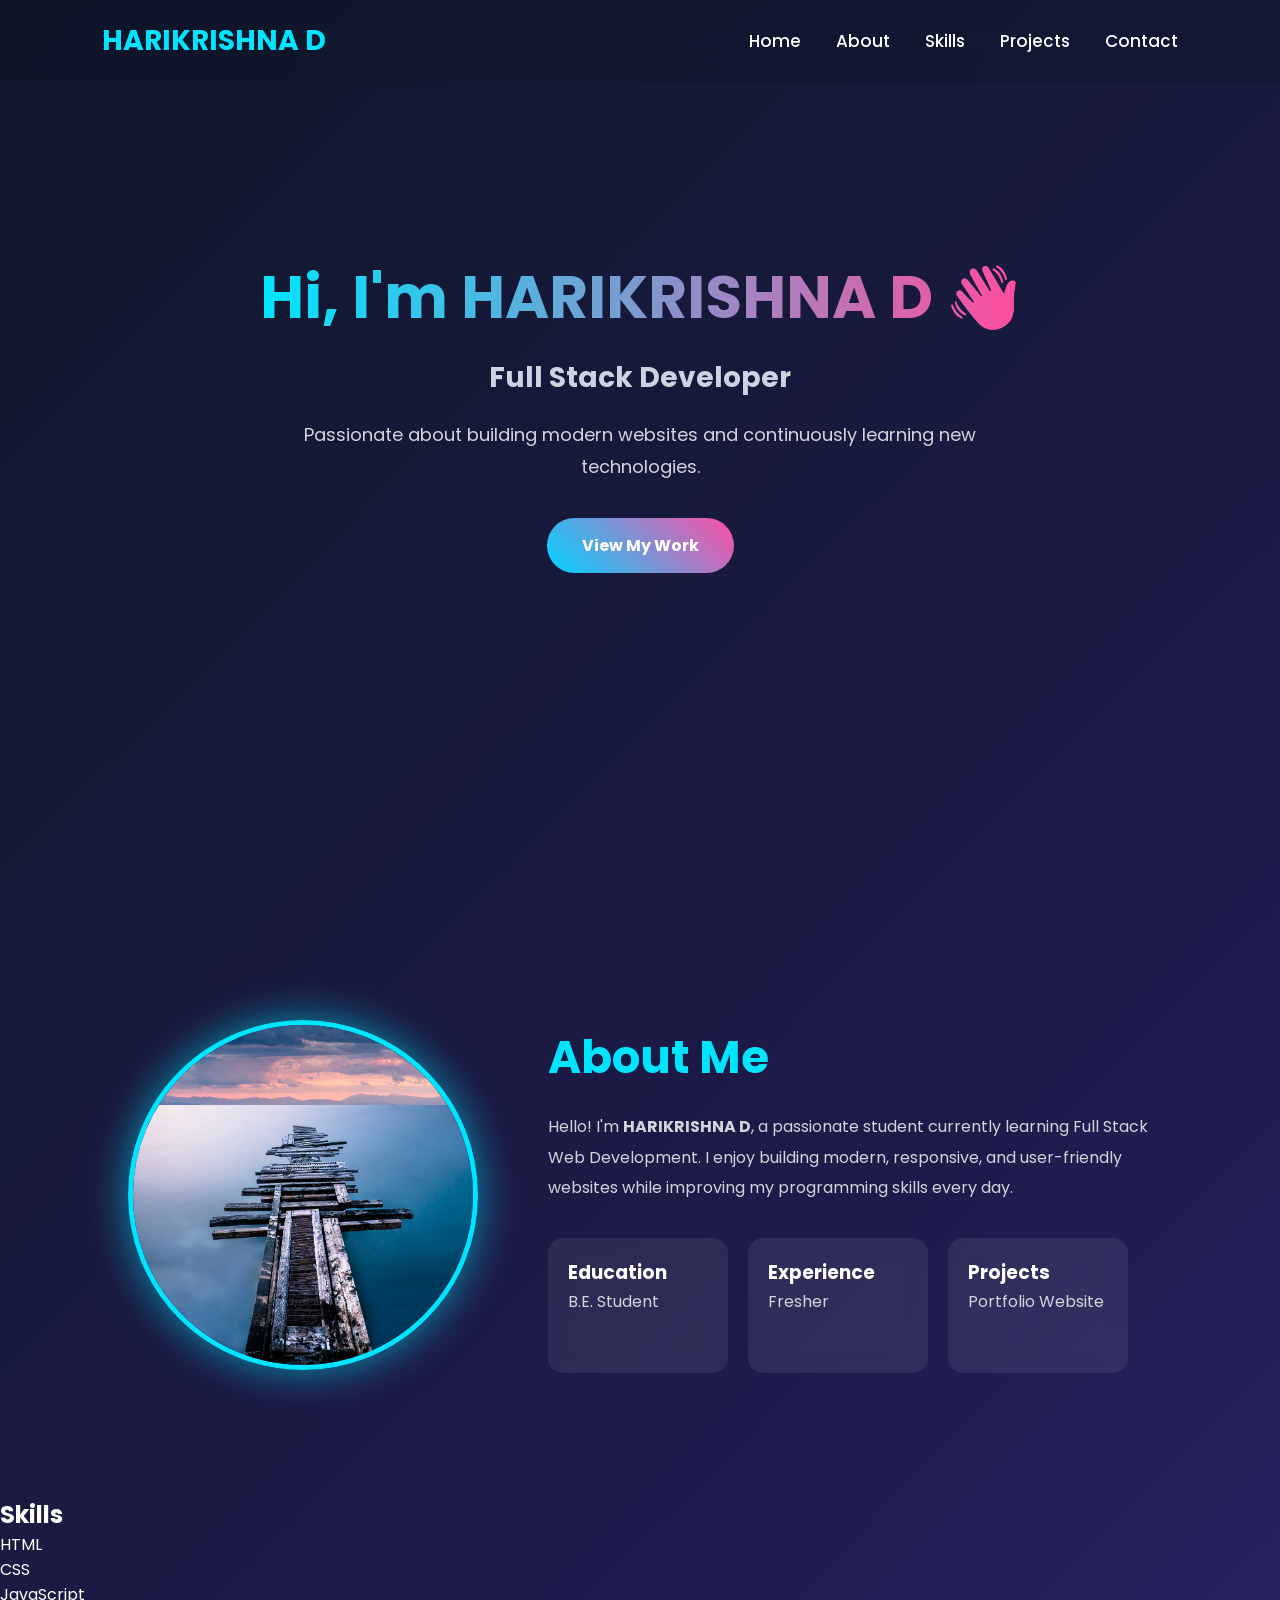
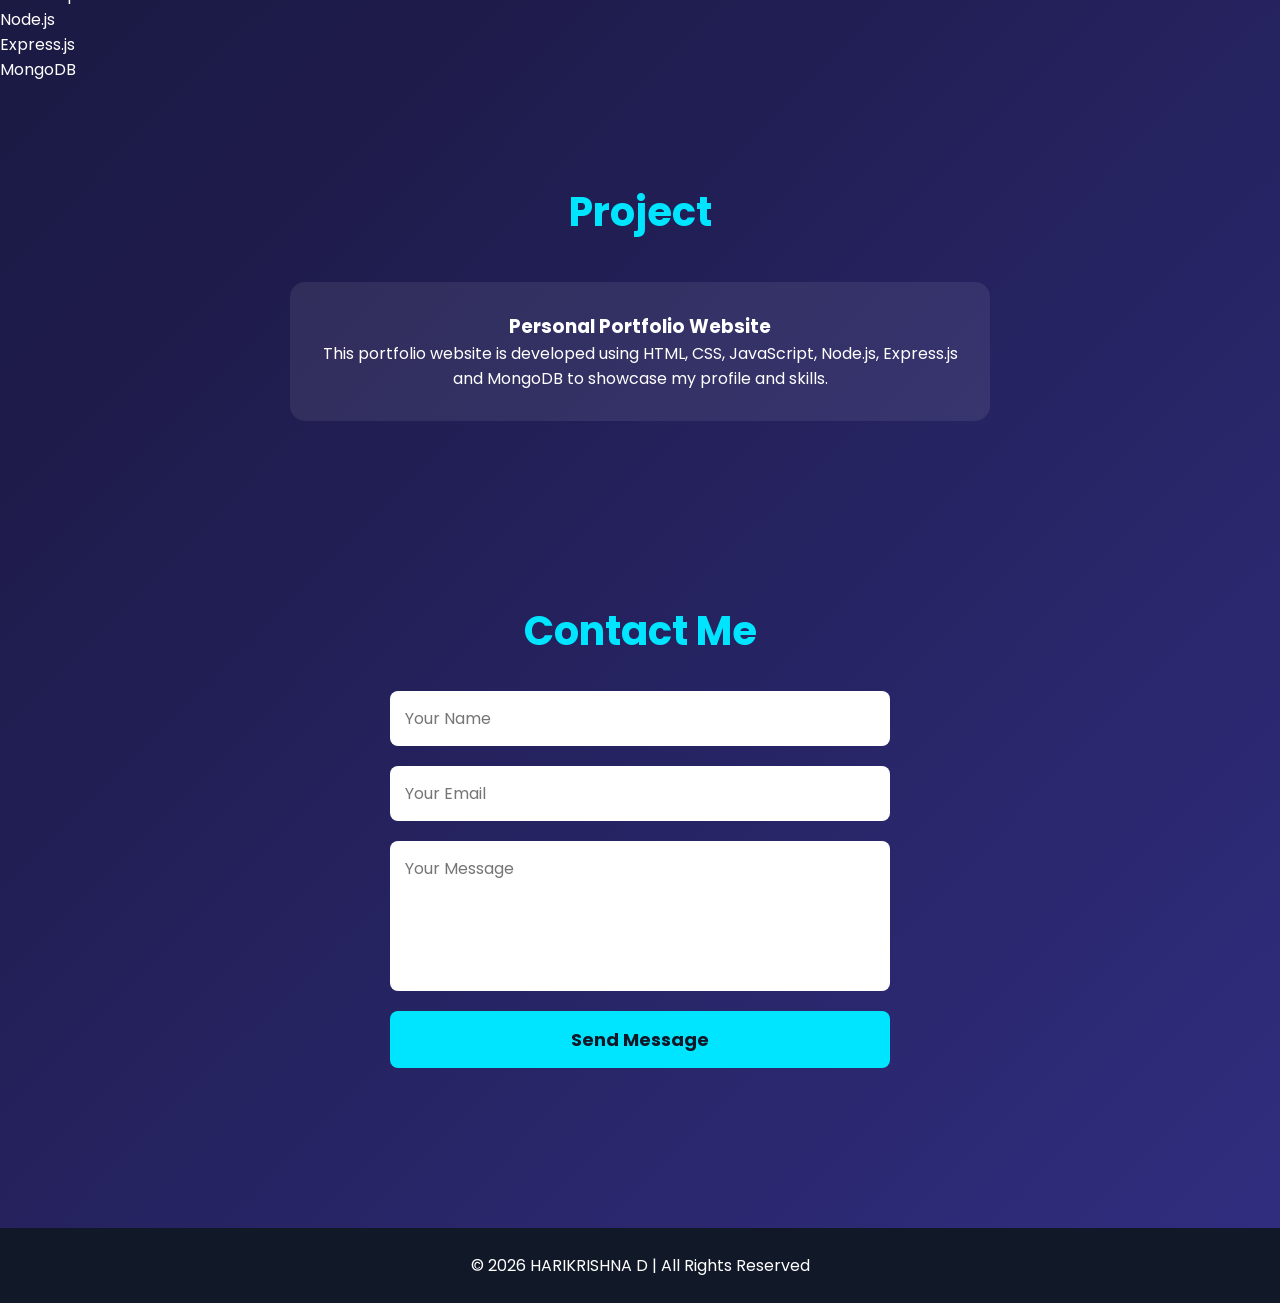
<file: client/index.html>
<!DOCTYPE html>
<html lang="en">

<head>
    <meta charset="UTF-8">
    <meta name="viewport" content="width=device-width, initial-scale=1.0">
    <title>HARIKRISHNA D | Portfolio</title>

    <link rel="stylesheet" href="style.css">
</head>

<body>
    <header class="hero" id="home">

    <nav>
        <h2 class="logo">HARIKRISHNA D</h2>

        <ul>
            <li><a href="#home">Home</a></li>
            <li><a href="#about">About</a></li>
            <li><a href="#skills">Skills</a></li>
            <li><a href="#projects">Projects</a></li>
            <li><a href="#contact">Contact</a></li>
        </ul>
    </nav>

    <div class="hero-content">

        <h1>Hi, I'm HARIKRISHNA D 👋</h1>

        <h3>Full Stack Developer </h3>

        <p>
            Passionate about building modern websites and continuously learning new technologies.
        </p>

        <a href="#projects" class="btn">View My Work</a>

    </div>

</header>
<section class="about" id="about">

    <div class="about-image">
        <img src="images/profile.jpg" alt="Profile Photo">
    </div>

    <div class="about-content">

        <h2>About Me</h2>

        <p>
            Hello! I'm <strong>HARIKRISHNA D</strong>, a passionate student currently learning
            Full Stack Web Development. I enjoy building modern, responsive, and user-friendly
            websites while improving my programming skills every day.
        </p>

        <div class="about-info">

            <div class="info-box">
                <h3>Education</h3>
                <p>B.E. Student</p>
            </div>

            <div class="info-box">
                <h3>Experience</h3>
                <p>Fresher</p>
            </div>

            <div class="info-box">
                <h3>Projects</h3>
                <p>Portfolio Website</p>
            </div>

        </div>

    </div>

</section>
<section class="skills" id="skills">

    <h2>Skills</h2>

    <div class="skills-container">
        <div class="skill-box">HTML</div>
        <div class="skill-box">CSS</div>
        <div class="skill-box">JavaScript</div>
        <div class="skill-box">Node.js</div>
        <div class="skill-box">Express.js</div>
        <div class="skill-box">MongoDB</div>
    </div>

</section>
<section class="projects" id="projects">

    <h2>Project</h2>

    <div class="project-card">

        <h3>Personal Portfolio Website</h3>

        <p>
            This portfolio website is developed using HTML, CSS, JavaScript,
            Node.js, Express.js and MongoDB to showcase my profile and skills.
        </p>

    </div>

</section>
<section class="contact" id="contact">
    <h2>Contact Me</h2>

    <form id="contactForm">

        <input
            type="text"
            id="name"
            placeholder="Your Name"
            required
        >

        <input
            type="email"
            id="email"
            placeholder="Your Email"
            required
        >

        <textarea
            id="message"
            placeholder="Your Message"
            required
        ></textarea>

        <button type="submit">
            Send Message
        </button>

    </form>
</section>
<footer>

    <p>© 2026 HARIKRISHNA D | All Rights Reserved</p>

</footer>
</body>

<script src="script.js"></script>

</html>
</file>
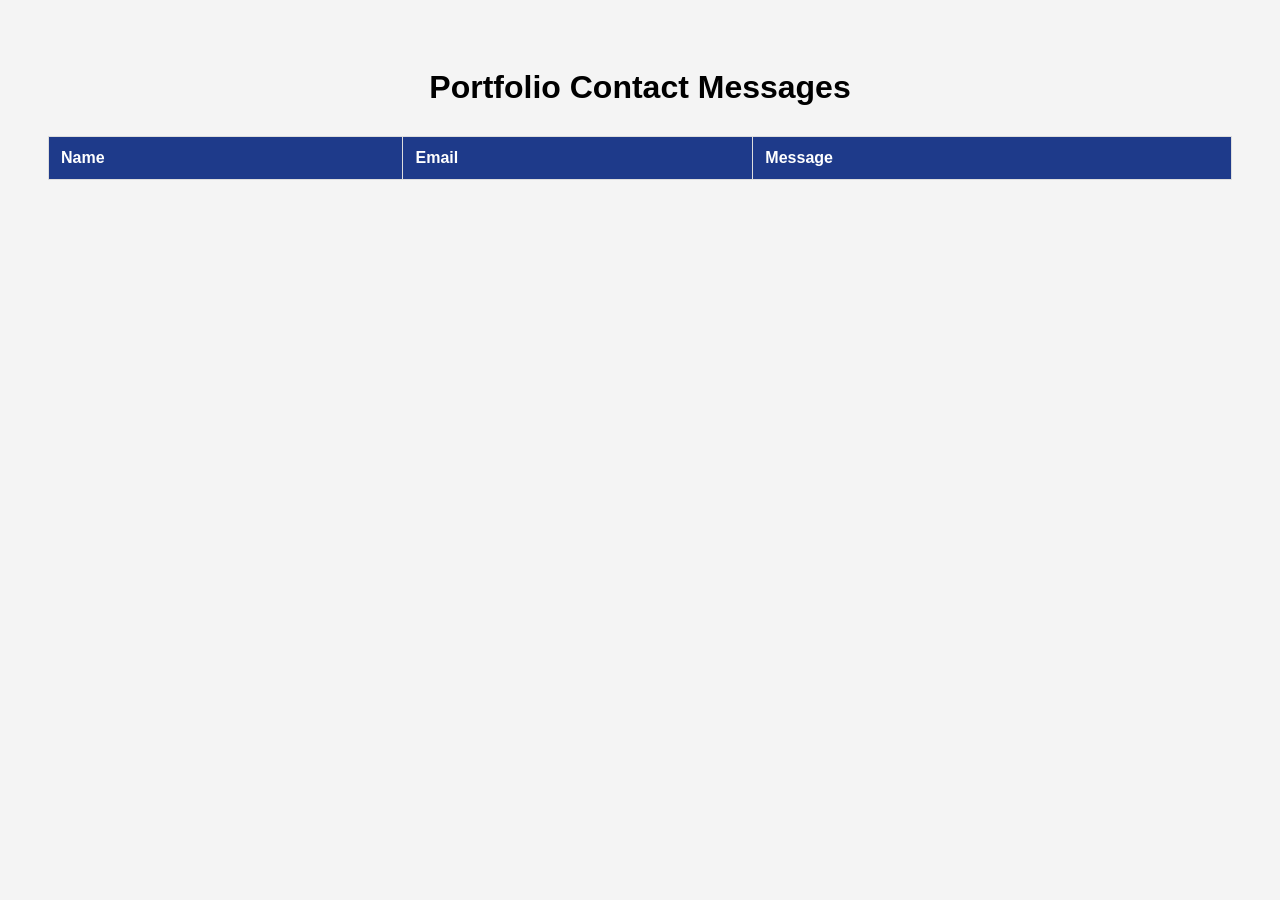
<file: client/admin.html>
<!DOCTYPE html>
<html lang="en">
<head>
    <meta charset="UTF-8">
    <meta name="viewport" content="width=device-width, initial-scale=1.0">
    <title>Admin Panel</title>

    <link rel="stylesheet" href="admin.css">
</head>
<body>

    <h1>Portfolio Contact Messages</h1>

    <table>
        <thead>
            <tr>
                <th>Name</th>
                <th>Email</th>
                <th>Message</th>
            </tr>
        </thead>

        <tbody id="messageTable">

        </tbody>
    </table>

    <script src="admin.js"></script>

</body>
</html>
</file>
<file: client/style.css>
/* Google Font */
@import url('https://fonts.googleapis.com/css2?family=Poppins:wght@300;400;600;700&display=swap');

/* Reset */
*{
    margin:0;
    padding:0;
    box-sizing:border-box;
    font-family:'Poppins',sans-serif;
}

body{
    background:linear-gradient(135deg,#0f172a,#1e1b4b,#312e81);
    color:white;
    min-height:100vh;
}
.hero{
    min-height:100vh;
    padding:30px 8%;
}
nav{
    position:fixed;
    top:0;
    left:0;
    width:100%;
    padding:20px 8%;
    display:flex;
    justify-content:space-between;
    align-items:center;
    background:rgba(15,23,42,0.5);
    backdrop-filter:blur(15px);
    z-index:1000;
}

nav ul{
    display:flex;
    list-style:none;
    gap:35px;
}

nav a{
    text-decoration:none;
    color:white;
    font-weight:500;
}
.hero-content{
    display:flex;
    flex-direction:column;
    justify-content:center;
    align-items:center;
    text-align:center;
    height:85vh;
}

.hero-content h1{
    font-size:60px;
    margin-bottom:15px;
    background:linear-gradient(90deg,#00E5FF,#FF4D9D);
    -webkit-background-clip:text;
    -webkit-text-fill-color:transparent;
}

.hero-content h3{
    font-size:28px;
    margin-bottom:20px;
    color:#cbd5e1;
}

.hero-content p{
    width:700px;
    max-width:90%;
    font-size:18px;
    line-height:1.8;
    color:#d1d5db;
    margin-bottom:35px;
}

.hero-content button{
    padding:15px 35px;
    border:none;
    border-radius:50px;
    background:linear-gradient(90deg,#00E5FF,#8B5CF6,#FF4D9D);
    color:white;
    font-size:18px;
    font-weight:bold;
    cursor:pointer;
    transition:0.4s;
}

.hero-content button:hover{
    transform:translateY(-5px);
    box-shadow:0 0 30px #8B5CF6;
}


.logo{
    font-size:28px;
    font-weight:700;
    color:#00E5FF;
    cursor:pointer;
}

.logo:hover{
    text-shadow:0 0 20px #00E5FF;
}

nav ul li{
    list-style:none;
}

nav ul li a{
    color:white;
    text-decoration:none;
    font-size:17px;
    transition:0.3s;
}

nav ul li a:hover{
    color:#00E5FF;
}
.about{
    display:flex;
    justify-content:center;
    align-items:center;
    gap:70px;
    padding:120px 10%;
}

.about-image img{
    width:350px;
    height:350px;
    object-fit:cover;
    border-radius:50%;
    border:5px solid #00E5FF;
    box-shadow:0 0 40px rgba(0,229,255,.6);
}

.about-content{
    max-width:650px;
}

.about-content h2{
    font-size:45px;
    margin-bottom:20px;
    color:#00E5FF;
}

.about-content p{
    line-height:1.9;
    color:#d1d5db;
    margin-bottom:35px;
}

.about-info{
    display:flex;
    gap:20px;
    flex-wrap:wrap;
}

.info-box{
    background:rgba(255,255,255,.08);
    backdrop-filter:blur(10px);
    padding:20px;
    border-radius:15px;
    width:180px;
    transition:.3s;
}

.info-box:hover{
    transform:translateY(-8px);
    box-shadow:0 0 20px #8B5CF6;
}
.projects{
    padding:100px 10%;
    text-align:center;
}

.projects h2{
    color:#00E5FF;
    font-size:40px;
    margin-bottom:40px;
}

.project-card{
    max-width:700px;
    margin:auto;
    padding:30px;
    border-radius:15px;
    background:rgba(255,255,255,.08);
}
.contact{
    padding:80px;
    text-align:center;
}

.contact h2{
    color:#00E5FF;
    margin-bottom:20px;
    font-size:40px;
}

.contact p{
    font-size:20px;
    margin:10px;
}
footer{

    text-align:center;

    padding:25px;

    background:#111827;

    margin-top:50px;

}
#contactForm{
    max-width:500px;
    margin:30px auto;
    display:flex;
    flex-direction:column;
    gap:20px;
}

#contactForm input,
#contactForm textarea{
    width:100%;
    padding:15px;
    border:none;
    border-radius:8px;
    font-size:16px;
    box-sizing:border-box;
}

#contactForm textarea{
    height:150px;
    resize:none;
}

#contactForm button{
    padding:15px;
    background:#00E5FF;
    color:#111827;
    border:none;
    border-radius:8px;
    font-size:18px;
    font-weight:bold;
    cursor:pointer;
}

#contactForm button:hover{
    background:#00c4db;
}
html{
    scroll-behavior: smooth;
}

.btn{
    display:inline-block;
    padding:15px 35px;
    border-radius:30px;
    background:linear-gradient(45deg,#00d4ff,#ff4da6);
    color:white;
    text-decoration:none;
    font-weight:bold;
}
</file>
<file: client/admin.css>
body{
    font-family: Arial, sans-serif;
    background:#f4f4f4;
    padding:40px;
}

h1{
    text-align:center;
    margin-bottom:30px;
}

table{
    width:100%;
    border-collapse:collapse;
    background:white;
}

th,td{
    border:1px solid #ddd;
    padding:12px;
    text-align:left;
}

th{
    background:#1e3a8a;
    color:white;
}

tr:nth-child(even){
    background:#f2f2f2;
}
</file>
